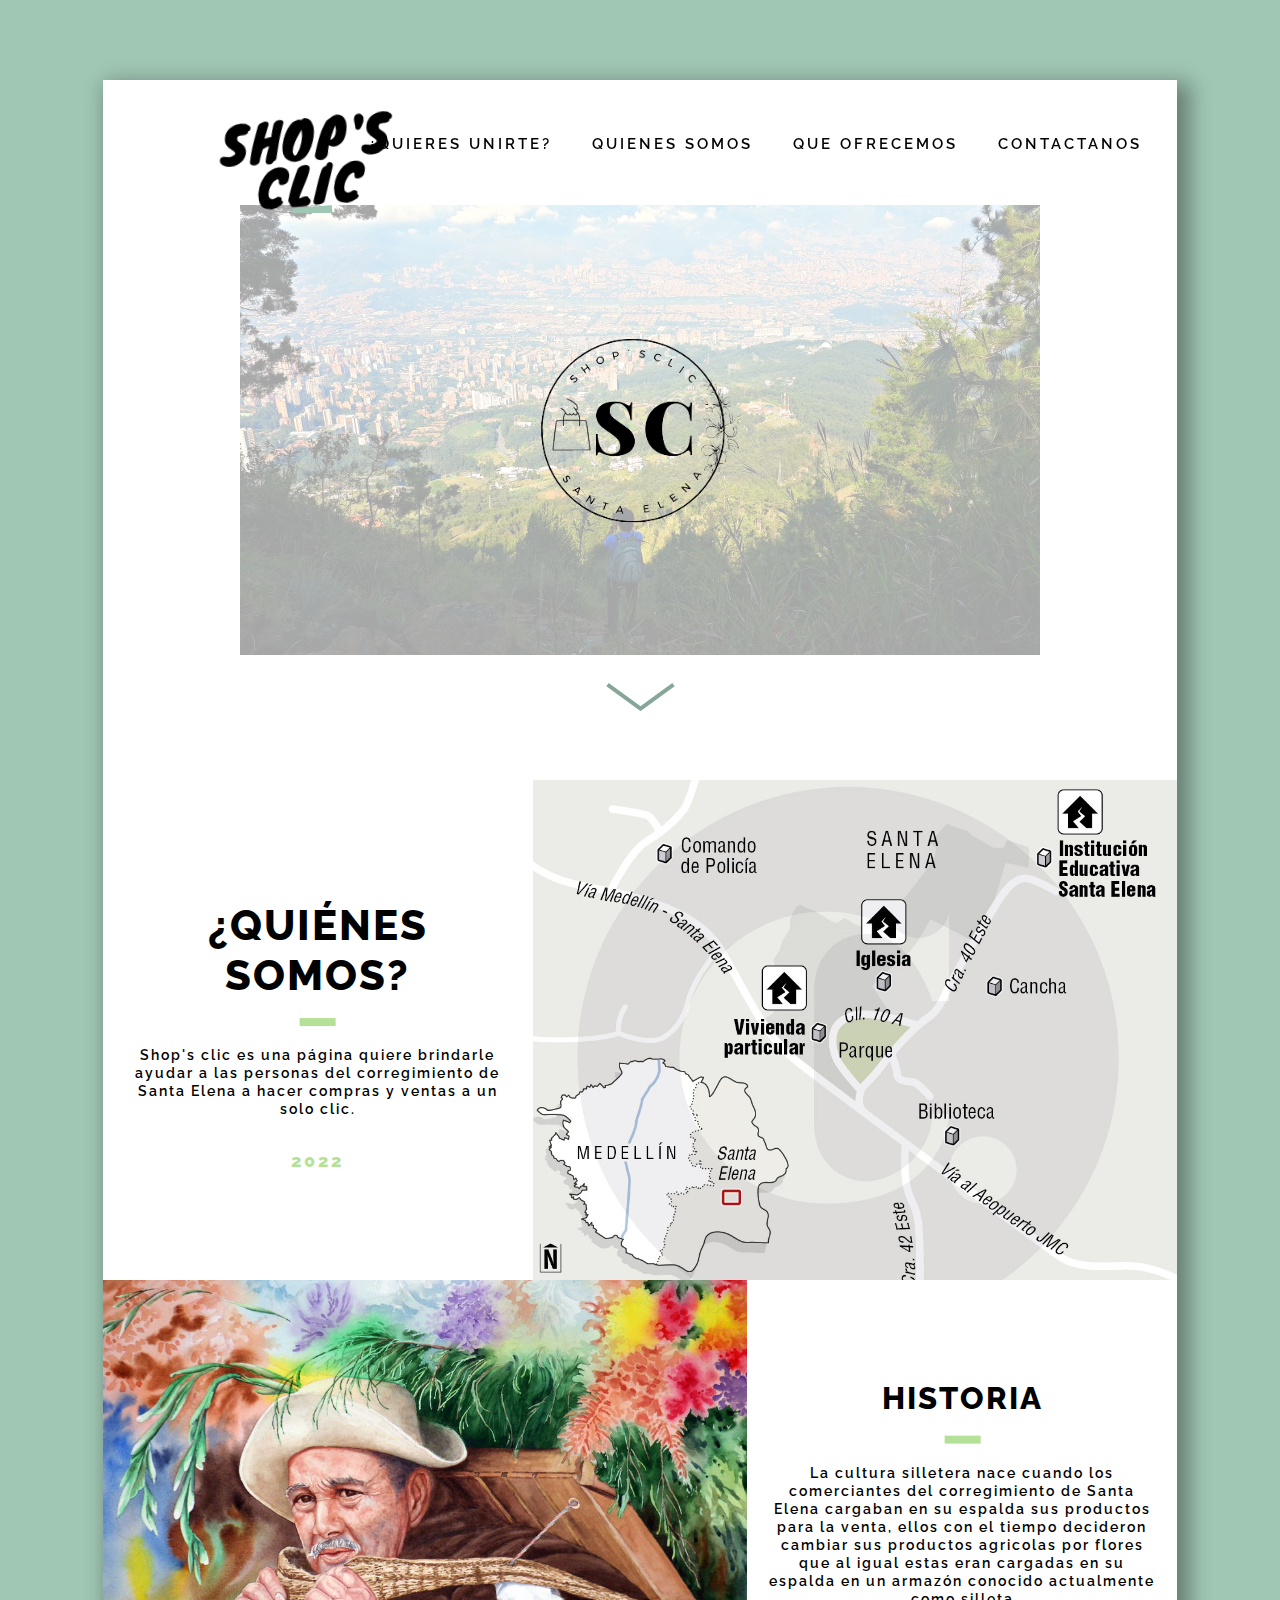
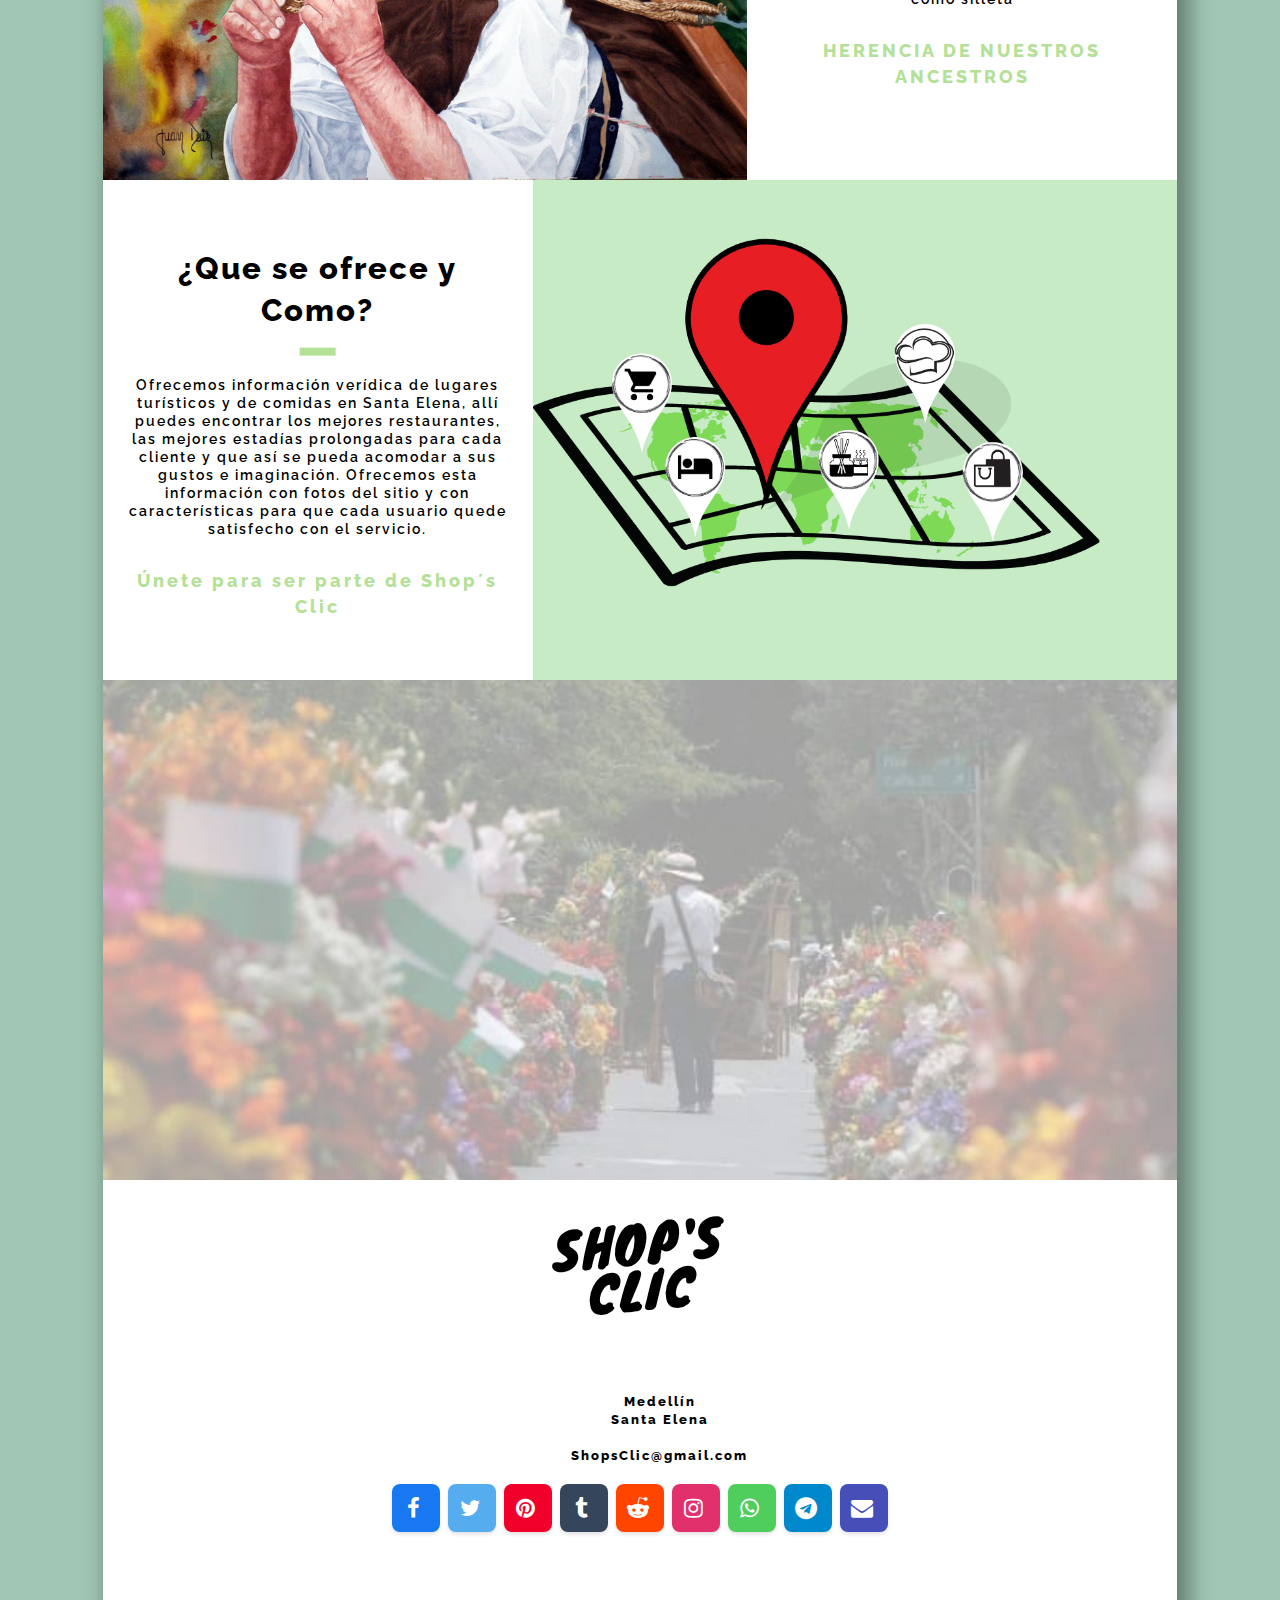
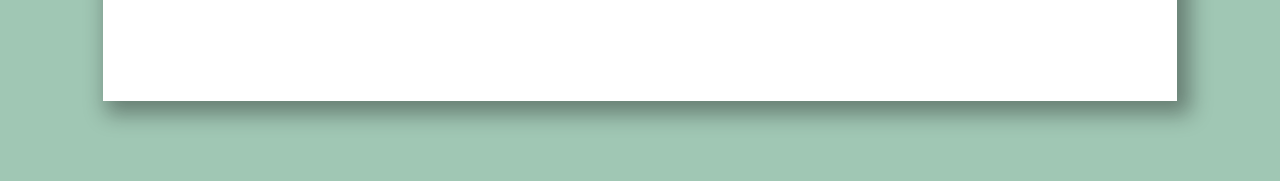
<file: shop_sClic/index.html>
<!DOCTYPE html>
<html lang="es">

<head>
  <meta charset="UTF-8">
  <meta http-equiv="X-UA-Compatible" content="IE=edge">
  <meta name="viewport" content="width=device-width, initial-scale=1.0">
  <link rel="stylesheet" href="https://stackpath.bootstrapcdn.com/font-awesome/4.7.0/css/font-awesome.min.css">
  <link rel="stylesheet" href="./CSS/style.css">
  <link rel="shortcut icon" href="../IMG/LOGO.png" type="image/ico">
  <title>Shop's Clic</title>
</head>

<body>
  <div class="rela-block content-container">
    <div class="rela-block top-section">
      <div class="nav-bar">
        <div class="logo">Shop's Clic</div>
        <div class="los-links">
          <a class="nav-link" href="./iniciar.html">¿Quieres unirte?</a>
          <a class="nav-link" href="#ourStoryBox">Quienes somos</a>
          <a class="nav-link" href="#drinkBox">Que ofrecemos</a>
          <a class="nav-link" href="#contactBox">Contactanos</a>
        </div>
      </div>
      <div class="top-center-image"></div>
      <div class="down-arrow"></div>
    </div>
    <div class="rela-block picture-section">
      <div class="rela-block picture-box-container left">
        <div class="picture-box-picture"></div>
        <div class="picture-box-text" id="ourStoryBox">
          <div class="text-container">
            <h2 class="header">¿QUIÉNES SOMOS?</h2>
            <p class="rela-block text"> Shop's clic es una página quiere brindarle ayudar a las personas del
              corregimiento de Santa Elena a hacer compras y ventas a un solo clic. </p>
            <span class="rela-block">2022</span>
          </div>
        </div>
      </div>
      <div class="rela-block picture-box-container right">
        <div class="picture-box-picture"></div>
        <div class="picture-box-text" id="fareBox">
          <div class="text-container">
            <h2 class="header">HISTORIA</h2>
            <p class="rela-block text">

              La cultura silletera nace cuando los comerciantes del corregimiento de Santa Elena cargaban
              en su espalda sus productos para la venta, ellos con el tiempo decideron cambiar sus productos agricolas
              por flores que al igual estas eran cargadas en su espalda en un armazón conocido actualmente
              como silleta</p>
            <span class="rela-block">HERENCIA DE NUESTROS ANCESTROS</span>
          </div>
        </div>
      </div>
      <div class="rela-block picture-box-container left">
        <div class="picture-box-picture"></div>
        <div class="picture-box-text" id="drinkBox">
          <div class="text-container">
            <h2 class="header">¿Que se ofrece y Como?</h2>
            <p class="rela-block text">Ofrecemos información verídica de lugares turísticos y de comidas en Santa Elena,
              allí puedes encontrar los mejores restaurantes, las mejores estadías prolongadas para cada cliente y que
              así se pueda acomodar a sus gustos e imaginación.
              Ofrecemos esta información con fotos del sitio y con características para que cada usuario quede
              satisfecho con el servicio.</p>
            <span class="rela-block">Únete para ser parte de Shop´s Clic</span>
          </div>
        </div>
      </div>
      <div class="rela-block full-picture-box"></div>
    </div>
    <div class="rela-block bottom-section" id="contactBox">

      <!--pie de pagína-->
      <div class="alinear">
        <div class="alinear-logo">Shop's Clic</div>
        <div class="footer-text">
          <p class="text">Medellín<br>Santa Elena<br><br>ShopsClic@gmail.com<br></p>
        </div>
      </div>
      <div class='flx'>
        <div class='demo-content'>
          <div class="nshare">
            <a class="nshare-item nshare-fb" href="https://www.facebook.com/profile.php?id=100086897454455"
              target="_blank" rel="noopener noreferrer" freeCodeCamp>
              <i class="fa fa-facebook"></i>
            </a>
            <a class="nshare-item nshare-tt" href="https://twitter.com/ShopsClic" target="_blank"
              rel="noopener noreferrer" freeCodeCamp>
              <i class="fa fa-twitter"></i>
            </a>
            <a class="nshare-item nshare-pt" href="https://pin.it/1JOAk6H" target="_blank" rel="noopener noreferrer"
              freeCodeCamp>
              <i class="fa fa-pinterest"></i>
            </a>
            <a class="nshare-item nshare-tb" href="https://www.tumblr.com/dashboard" target="_blank"
              rel="noopener noreferrer" freeCodeCamp>
              <i class="fa fa-tumblr"></i>
            </a>
            <a class="nshare-item nshare-rd" href="https://www.reddit.com/user/ShopsClic" target="_blank"
              rel="noopener noreferrer" freeCodeCamp>
              <i class="fa fa-reddit-alien"></i>
            </a>
            <a class="nshare-item nshare-vk" href="#" target="_blank" rel="noopener noreferrer" freeCodeCamp>
              <i class="fa fa-instagram"></i>
            </a>
            <a class="nshare-item nshare-ws" href="https://wa.me/qr/RSCZTH4PUCBOO1" target="_blank"
              rel="noopener noreferrer" freeCodeCamp>
              <i class="fa fa-whatsapp"></i>
            </a>
            <a class="nshare-item nshare-tlg" href="#" target="_blank" rel="noopener noreferrer" freeCodeCamp>
              <i class="fa fa-telegram"></i>
            </a>
            <a class="nshare-item nshare-msj" href="https://mail.google.com/mail/u/1/#inbox?compose=new">
              <i class="fa fa-envelope"></i>
            </a>
          </div>
        </div>
      </div>
    </div>
  </div>

</body>

</html>
</file>
<file: shop_sClic/CSS/style.css>
@import url("https://fonts.googleapis.com/css?family=Knewave");
@import url("https://fonts.googleapis.com/css?family=Raleway:300,600,800");

* {
  transition: 0.4s ease;
}

body {
  background-color: #a0c7b4;
}

.rela-block {
  display: block;
  position: relative;
  overflow: hidden;
  text-align: center;
}

.content-container {
  width: 85%;
  max-width: 1400px;
  min-width: 320px;
  margin: 80px auto;
  background-color: #fff;
  box-shadow: 8px 8px 20px 5px rgba(20, 20, 20, 0.4);
  font-family: "Raleway";
  font-size: 22px;
  line-height: 28px;
  letter-spacing: 4px;
}

.top-section {

  height: 700px;
  background: url("../IMG/fondo.jpg") no-repeat center;
}

.top-section::before {
  content: "";
  position: absolute;
  top: 0;
  bottom: 0;
  left: 0;
  right: 0;
  background-color: rgba(255, 255, 255, 0.65);
  
}

.nav-bar {
  position: absolute;
  width: 100%;
  max-width: 1250px;
  left: 50%;
  transform: translateX(-50%);
  overflow: hidden;
}

.logo {
  display: inline-block;
  position: absolute;
  text-transform: uppercase;
  width: 100%;
  max-width: 270px;
  font-size: 50px;
  line-height: 46px;
  top: 35px;
  left: 70px;
  letter-spacing: 2px;
  font-family: "Knewave";
  cursor: pointer;
  transform: rotate(-5deg);
  transition: 0.3s ease, left 0.4s ease;
  z-index: 10;
}

.logo::before {
  content: "";
  position: absolute;
  left: 50%;
  bottom: -10px;
  transform: translateX(-50%);
  height: 10px;
  width: 40px;
  background-color: #a0c7b4;
}

.logo:hover {
  transform: rotate(-8deg) scale(1.15);
  transition: 0.3s cubic-bezier(0.3, 0.2, 0, 2);
}

.alinear-logo {
  margin-top: 20px;
  display: inline-block;
  text-transform: uppercase;
  width: 100%;
  max-width: 270px;
  font-size: 50px;
  line-height: 46px;
  top: 35px;
  left: 70px;
  letter-spacing: 2px;
  font-family: "Knewave";
  cursor: pointer;
  transform: rotate(-5deg);
  transition: 0.3s ease, left 0.4s ease;
}

.los-links {
  display: inline-block;
  position: relative;
  float: right;
  text-transform: uppercase;
  padding: 45px 20px;
}

.nav-link {
  display: inline-block;
  position: relative;
  text-decoration: none;
  color: #000;
  padding: 5px 15px 10px;
  font-size: 15px;
  letter-spacing: 3px;
  font-weight: 600;
  transition: 0.4s ease, padding 0.3s ease;
  -webkit-backface-visibility: hidden;
  backface-visibility: hidden;
}

.nav-link::before {
  content: "";
  position: absolute;
  bottom: 0;
  left: 49%;
  transform: translateX(-50%);
  height: 2px;
  width: 71%;
  background-color: #a0c7b4;
  opacity: 0;
  transition: 0.3s ease;
}

.nav-link:nth-child(1)::before {
  width: 80%;
}

.nav-link:nth-child(4)::before {
  width: 76%;
}

.nav-link:hover::before {
  opacity: 1;
  bottom: 8px;
}

.top-center-image {
  position: absolute;
  height: 200px;
  width: 200px;
  top: 50%;
  left: 50%;
  transform: translate(-50%, -50%);
  background: url("../IMG/LOGO.png") no-repeat center;
  background-size: cover;
}

/*
***TRIANGULO ENCIMA DEL LOGO***
.top-center-image::before {
  content: "";
  position: absolute;
  top: 42px;
  left: -55px;
  border-left: 150px solid transparent;
  border-right: 150px solid transparent;
  border-bottom: 90px solid rgba(195,18,77,0.6);
  transform: rotate(245deg);
}
*/

.down-arrow {
  position: absolute;
  height: 45px;
  width: 105px;
  bottom: 60px;
  left: 50%;
  transform: translateX(-50%);
  -webkit-animation: bob 1.1s alternate infinite ease-in-out;
  animation: bob 1.1s alternate infinite ease-in-out;
}

.down-arrow::before,
.down-arrow::after {
  content: "";
  position: absolute;
  width: 40%;
  height: 4px;
  background-color: #87a698;
  top: 20px;
}

.down-arrow::before {
  transform: rotate(36deg);
  left: 15%;
}

.down-arrow::after {
  transform: rotate(-36deg);
  left: 45.5%;
}

.picture-box-container {
  min-height: 500px;
}

.picture-box-container.left .picture-box-text,
.picture-box-container.right .picture-box-picture {
  float: left;
}

.picture-box-container.left .picture-box-picture,
.picture-box-container.right .picture-box-text {
  float: right;
}

.picture-box-container:nth-child(1) .header {
  font-size: 42px;
  line-height: 50px;
}

.picture-box-container:nth-child(1) .picture-box-picture {
  background: url("../IMG/image_content_33475575_20190522203434.jpg") no-repeat center;
}

.picture-box-container:nth-child(2) .picture-box-picture {
  background: url("../IMG/dibujosilletero.jpg") no-repeat center;
}

.picture-box-container:nth-child(3) .picture-box-picture {
  background: url("../IMG/Diseño\ sin\ título.png") no-repeat center;
}

.picture-box-text {
  position: relative;
  min-height: 500px;
  width: 40%;
  background-color: #bbb;
  background: url("https://25.media.tumblr.com/tumblr_medeoycBYZ1qcdtsho1_400.jpg") no-repeat center;
  background-size: cover;
  overflow: hidden;
}

.picture-box-text::before {
  content: "";
  position: absolute;
  top: 0;
  bottom: 0;
  left: 0;
  right: 0;
  background-color: rgba(255, 255, 255, 0.65);
}

.text-container {
  position: absolute;
  width: 90%;
  top: 48%;
  left: 50%;
  transform: translate(-50%, -50%);
  overflow: hidden;
}

.text-container span {
  font-size: 18px;
  line-height: 26px;
  letter-spacing: 3px;
  font-weight: 800;
  color: #B4E197;
}

.header {
  display: block;
  position: relative;
  margin-bottom: 30px;
  padding-bottom: 15px;
  font-size: 31px;
  line-height: 42px;
  letter-spacing: 2px;
  font-family: "Raleway";
  font-weight: 800;
  transition: 0.3s ease;
}

.header::before {
  content: "";
  position: absolute;
  left: 50%;
  bottom: -10px;
  transform: translateX(-50%);
  height: 8px;
  width: 36px;
  background-color: #B4E197;
}

.text {
  font-size: 14px;
  line-height: 18px;
  letter-spacing: 2px;
  font-weight: 600;
  margin-bottom: 30px;
}

.picture-box-picture {
  position: relative;
  min-height: 500px;
  width: 60%;
  background-size: cover !important;
}

.full-picture-box {
  height: 500px;
  background: url("../IMG/desfile.jpeg") no-repeat center;
  background-size: cover;
}

.bottom-section {
  min-height: 350px;
  background-size: 800px;
}

.bottom-section::before {

  position: absolute;
  top: 0;
  bottom: 0;
  left: 0;
  right: 0;
  background-color: rgba(255, 255, 255, 0.65);
}

.bottom-section .logo {
  top: 65px;
  left: 40px;
  font-size: 40px;
  transform: rotate(0deg);
}

.bottom-section .logo:hover {
  transform: scale(1.2);
}

.footer-text {
  position: absolute;
  width: 100%;
  top: 200px;
  left: 70px;
  text-align: center !important;
}

.footer-text .text {
  font-size: 13px;
  font-weight: 800;
  margin-right: 100px;
}

@media screen and (max-width: 960px) {
  .nav-bar .logo {
    left: 50%;
    transform: translateX(-50%) rotate(-5deg);
  }

  .nav-bar .logo:hover {
    transform: translateX(-50%) rotate(-8deg) scale(1.15);
    transition: 0.3s cubic-bezier(0.3, 0.2, 0, 2);
  }

  .los-links {
    padding: 150px 0 15px;
    width: 100%;
  }

  .top-center-image {
    top: 64%;
  }

  .picture-box-text {
    width: 100%;
    min-height: 300px;
  }

  .picture-box-picture {
    min-height: 250px;
    width: 100%;
  }

  .text-container {
    display: block;
    position: relative;
    margin: auto;
    top: 0;
    left: 0;
    padding: 30px 0;
    transform: scale(1);
  }

  .bottom-section .logo,
  .bottom-section .footer-text {
    left: 50%;
    transform: translateX(-50%);
  }

  .bottom-section .logo:hover {
    transform: translateX(-50%) scale(1.2);
  }
}

@media screen and (max-width: 700px) {
  .full-picture-box {
    height: 300px;
  }

  .content-container {
    margin: 50px auto 60px;
  }
}

@-webkit-keyframes bob {
  to {
    bottom: 10px;
  }
}

@keyframes bob {
  to {
    bottom: 10px;
  }

  body {
    background-color: #ecf0f1;
    text-align: center;
    min-height: 100vh;
  }

}


.flx {
  display:flex;
  justify-content: center;
  align-items: center;
  min-height: 43vh;
}
  .nshare {
    box-sizing: border-box;
    margin-top: calc(var(--nshare-spacing) * -1);
    margin-right: calc(var(--nshare-spacing) * -1);
  }
  .nshare-item {
    margin-right: var(--nshare-spacing);
    margin-top: var(--nshare-spacing);
  }
  .nshare-item,
  .nshare-item:hover,
  .nshare-item:active {
    text-decoration: none;
    color: inherit;
  }
  .nshare-item {transition: background .3s, color .3s;}
  .nshare-item i {
    transition: transform .3s;
    margin: 0;
  }
  .nshare, .nshare-item {
    display: flex;
    align-items: center;
    justify-content: center;
    flex-wrap: wrap;
  }
  .nshare-fb {background-color: var(--nshare-facebook);}
  .nshare-tt {background-color: var(--nshare-twitter);}
  .nshare-pt {background-color: var(--nshare-pinterest);}
  .nshare-tb {background-color: var(--nshare-tumblr);}
  .nshare-rd {background-color: var(--nshare-reddit);}
  .nshare-vk {background-color: var(--nshare-vk);}
  .nshare-ws {background-color: var(--nshare-whatsapp);}
  .nshare-tlg {background-color: var(--nshare-telegram);}
  .nshare-msj {background-color: var(--nshare-email);}
  
  .nshare-fb:hover {color: var(--nshare-facebook);}
  .nshare-tt:hover {color: var(--nshare-twitter);}
  .nshare-pt:hover {color: var(--nshare-pinterest);}
  .nshare-tb:hover {color: var(--nshare-tumblr);}
  .nshare-rd:hover {color: var(--nshare-reddit);}
  .nshare-vk:hover {color: var(--nshare-vk);}
  .nshare-ws:hover {color: var(--nshare-whatsapp);}
  .nshare-tlg:hover {color: var(--nshare-telegram);}
  .nshare-msj:hover {color: var(--nshare-email);}
  
  .nshare-item:hover i {transform: rotate(360deg);}
  
  
  /*! Personalización */
  /* Contenedor
  -----------------------------------------*/
  .nshare {
    --nshare-spacing: .5rem; /* separacion interna */
    padding-top:0; /* separacion superior */
    padding-bottom:0; /* separacion inferior */
  }
  /* Redes sociales
  -----------------------------------------*/
  .nshare {
    --nshare-facebook: #1778F2;
    --nshare-twitter: #55ACEE;
    --nshare-pinterest: #F0002A;
    --nshare-tumblr: #35465C;
    --nshare-reddit: #FF4500;
    --nshare-vk: #e1306c;
    --nshare-whatsapp: #4FCE5D;
    --nshare-telegram: #0088CC;
    --nshare-email: #464EB8;
  }
  /* Botones
  -----------------------------------------*/
  .nshare-item {
    font-size: 22px; /* tamaño de iconos */
    width: 48px; /* ancho */
    height: 48px; /* alto */
    border-radius: .5rem; /* bordes redondeados */
    color: #fff; /* color */
    box-shadow: 0 3px 5px -1px rgba(0,0,0,.1),
                0 2px 5px -1px rgba(0,0,0,.05); /* sombra */
  }
  .nshare-item:hover {
    background-color: #fff; /* fondo (hover) */
  }

  .alinear{
    text-align: center;
    margin-top: 20px;
  }
</file>
